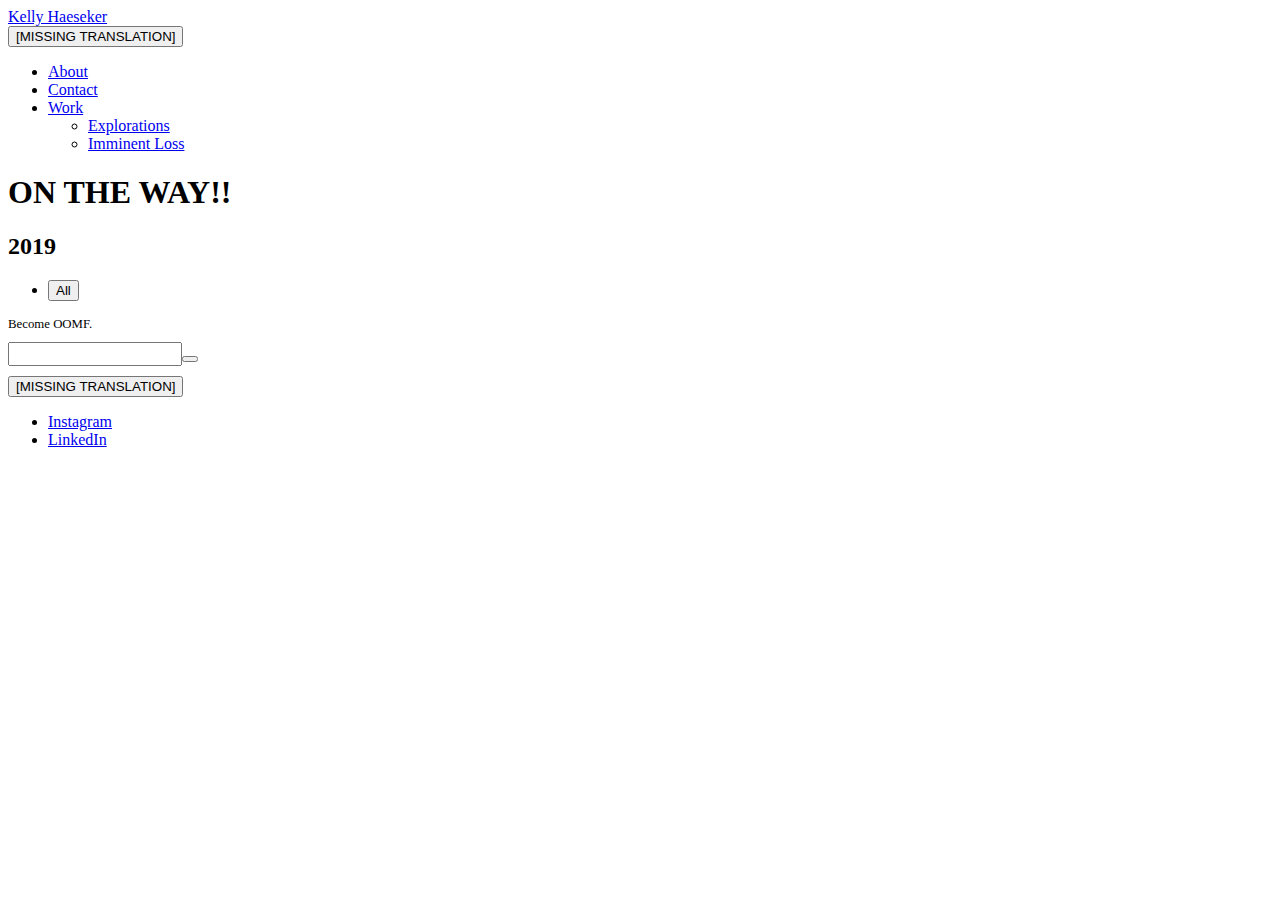
<file: index.html>
<!DOCTYPE html>
<html lang="en">
    <head>
        <meta charset="utf-8">
        <meta http-equiv="X-UA-Compatible" content="IE=edge">
        <meta name="viewport" content="width=device-width, initial-scale=1">
        <title>Kelly Haeseker</title>
        
        <meta name="robots" content="index, follow" />
        <link rel="canonical" href="http://kellyhaeseker.com/">
        
        <link type="application/atom+xml" rel="alternate" href="http://kellyhaeseker.com/feed.xml"/>
        <meta property="og:title" content="Kelly Haeseker" /><meta property="og:site_name" content="Kelly Haeseker" /><meta property="og:description" content="" />
        <link rel="stylesheet" href="http://kellyhaeseker.com/assets/css/style.css?v=4a0d34f2b2915091499f3accae2e5554">
        <script type="application/ld+json">{"@context":"http://schema.org","@type":"Organization","name":"Kelly Haeseker","url":"http://kellyhaeseker.com"}</script>
            <script async src="http://kellyhaeseker.com/assets/js/lazysizes.min.js?v=739e7d27e1cbc58b1b2e6882674b8867"></script>
		    <style>
		    </style>
        
    </head>
    <body>
        
    <div class="container">
        <header class="js-top">
            <a class="logo" href="http://kellyhaeseker.com">
                    Kelly Haeseker
            </a>
            <div class="top">
                <nav class="navbar js-navbar">
                	<button class="navbar__toggle js-navbar__toggle" aria-expanded="false">[MISSING TRANSLATION]</button>
                    <ul class="navbar__menu">
                            <li>
                            <a href="http://kellyhaeseker.com/about.html">About</a>
                
                        </li>
                            <li>
                            <a href="http://kellyhaeseker.com/contact.html">Contact</a>
                
                        </li>
                            <li class="has-submenu">
                            <a href="http://kellyhaeseker.com/imminent-loss-film-festival/">Work</a>
                
                                    <ul class="navbar__submenu" >
                                            <li>
                                            <a href="http://kellyhaeseker.com/explorations/" title="Explorations">Explorations</a>
                                
                                        </li>
                                            <li>
                                            <a href="http://kellyhaeseker.com/imminent-loss-film-festival/" title="Imminent Loss">Imminent Loss</a>
                                
                                        </li>
                                    </ul>
                        </li>
                    </ul>
                </nav>
            </div>
        </header>
    <main>
        <div class="hero u-wrapper">
            <h1>ON THE WAY!!</h1>
<h2>2019</h2>
        </div>
            <nav class="filter">
                <ul>
                        <li>
                            <button class="filter__item filter__item--all" data-filter="*">All</button>
                        </li>
                </ul>
            </nav>
        <!--
            <div
                class="layout layout--3">
                    <div
                        class="card ">
                        <a href="http://kellyhaeseker.com/explorations/">
                                    <div class="card__header">
                                        <img
                                            data-sizes="auto"
                                            src=""
                                            data-srcset=""
											width=""
											height=""
                                            alt=""
											class="lazyload blur-up">
                                    </div>
                            <div class="card__body">
                                <div class="card__body__wrap">
                                    <h2>
                                        Explorations
                                    </h2>
                                    <p>
                                         <time datetime="2019-04-01T16:53">
                                                April 1, 2019
                                        </time>
                                    </p>
                                </div>
                            </div>
                        </a>
                    </div>
                    <div
                        class="card ">
                        <a href="http://kellyhaeseker.com/imminent-loss-film-festival/">
                                    <div class="card__header">
                                        <img
                                            data-sizes="auto"
                                            src=""
                                            data-srcset=""
											width=""
											height=""
                                            alt=""
											class="lazyload blur-up">
                                    </div>
                            <div class="card__body">
                                <div class="card__body__wrap">
                                    <h2>
                                        Imminent Loss: Film Festival
                                    </h2>
                                    <p>
                                         <time datetime="2018-11-07T06:26">
                                                November 7, 2018
                                        </time>
                                    </p>
                                </div>
                            </div>
                        </a>
                    </div>
            </div>
         -->
    </main>
    <footer class="footer">
    	<p style="margin-bottom: .8em;font-size:.8em;">Become OOMF.</p>
      <input type="text" style="padding: 0.2em;margin-bottom: .8em;font-size:.8em;"><button></button>
    	<nav class="navbar js-navbar">
    		<button class="navbar__toggle js-navbar__toggle" aria-expanded="false">[MISSING TRANSLATION]</button>
    	    <ul class="navbar__menu">
    	            <li>
    	            <a href="https://www.instagram.com/kellyhaeseker/">Instagram</a>
    	
    	        </li>
    	            <li>
    	            <a href="https://www.linkedin.com/in/kelly-haeseker-878a00159/">LinkedIn</a>
    	
    	        </li>
    	    </ul>
    	</nav>
    </footer>
    </div>
    
    
    <script defer src="https://code.jquery.com/jquery-3.2.1.min.js" integrity="sha256-hwg4gsxgFZhOsEEamdOYGBf13FyQuiTwlAQgxVSNgt4=" crossorigin="anonymous"></script>
    <script defer src="http://kellyhaeseker.com/assets/js/scripts.min.js?v=f503b0ac46db9f99180b3b9f932c7f9a"></script>
    
    </body>
    </html>
</file>
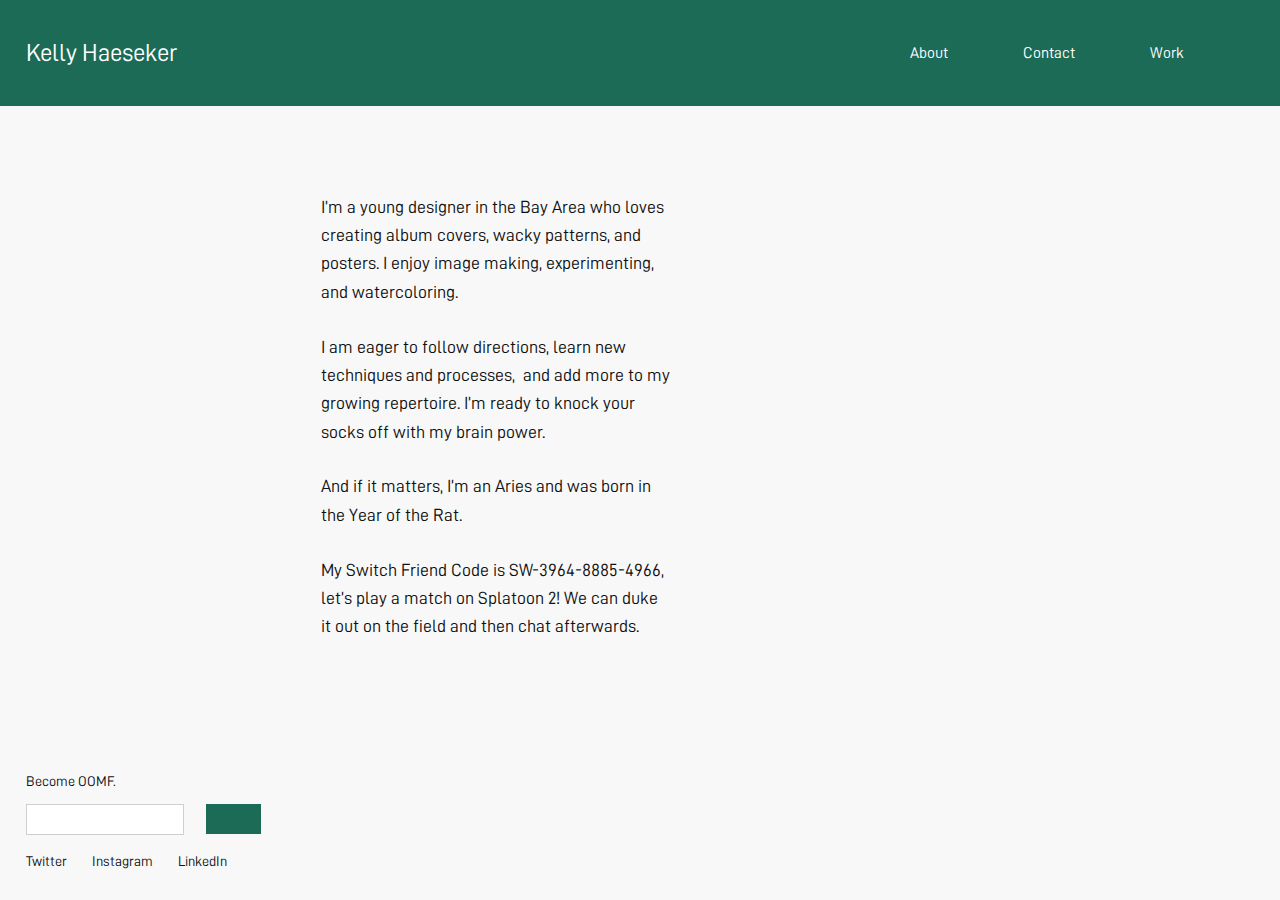
<file: about.html>
<!DOCTYPE html>
<html lang="en">

<head>
  <meta charset="utf-8">
  <meta http-equiv="X-UA-Compatible" content="IE=edge">
  <meta name="viewport" content="width=device-width, initial-scale=1">
  <title>About - Kelly Haeseker </title>

  <meta name="robots" content="index, follow" />
  <link rel="canonical" href="imminent-loss-film-festival/">

  <link type="application/atom+xml" rel="alternate" href="feed.xml" />
  <meta property="og:title" content="Imminent Loss: Film Festival" />
  <meta property="og:site_name" content="Kelly Haeseker" />
  <meta property="og:description" content="+Branding, Illustration, Concept Project Description" />
  <link rel="stylesheet" href="assets/css/style.css?v=b2bd773435a7e8bd04996bdedd3bcffe">
  <script type="application/ld+json">
    {
      "@context": "http://schema.org",
      "@type": "Article",
      "mainEntityOfPage": {
        "@type": "WebPage",
        "@id": "imminent-loss-film-festival/index.html"
      },
      "headline": "Imminent Loss: Film Festival",
      "datePublished": "2018-11-07T09:26",
      "dateModified": "2018-11-07T09:26",
      "description": "+Branding, Illustration, Concept Project Description",
      "author": {
        "@type": "Person",
        "name": "Kelly Haeseker"
      },
      "publisher": {
        "@type": "Organization",
        "name": "Kelly Haeseker"
      }
    }
  </script>
  <script async src="assets/js/lazysizes.min.js?v=739e7d27e1cbc58b1b2e6882674b8867"></script>
  <style>
  </style>

</head>

<body>

  <div class="container">
    <header class="js-top post">
      <a class="logo" href="index.html">
                    Kelly Haeseker
            </a>
      <div class="top">
        <nav class="navbar js-navbar">
          <button class="navbar__toggle js-navbar__toggle" aria-expanded="false">[MISSING TRANSLATION]</button>
          <ul class="navbar__menu">
            <li>
              <a href="about.html">About</a>

            </li>
            <li>
              <a href="contact.html">Contact</a>

            </li>
            <li class="active">
              <a href="imminent-loss-film-festival/index.html">Work</a>
            </li>
          </ul>
        </nav>
      </div>
    </header>
    <main>
      <article class="about  u-wrapper">
        <p>
          I’m a young designer in the Bay Area who loves creating album covers, wacky patterns, and posters. I enjoy image making, experimenting, and watercoloring.
        </p>
        <p>
          I am eager to follow directions, learn new techniques and processes,  and add more to my growing repertoire. I’m ready to knock your socks off with my brain power.
        </p>
        <p>
          And if it matters, I’m an Aries and was born in the Year of the Rat.
        </p>
        <p>
          My Switch Friend Code is SW-3964-8885-4966, let’s play a match on Splatoon 2! We can duke it out on the field and then chat afterwards.
        </p>

      </article>
    </main>
    <footer class="footer">
      <p style="margin-bottom: .8em;font-size:.8em;">Become OOMF.</p>
      <input type="text" style="padding: 0.2em;margin-bottom: .8em;font-size:.8em;/*! width: 220px; */"><button></button>
      <nav class="navbar js-navbar">
        <button class="navbar__toggle js-navbar__toggle" aria-expanded="false">[MISSING TRANSLATION]</button>
        <ul class="navbar__menu">
          <li>
            <a href="http://twitter.com">Twitter</a>

          </li>
          <li>
            <a href="http://instagram.com">Instagram</a>

          </li>
          <li>
            <a href="http://linkedin.com">LinkedIn</a>

          </li>
        </ul>
      </nav>
    </footer>
  </div>


  <script defer src="https://code.jquery.com/jquery-3.2.1.min.js" integrity="sha256-hwg4gsxgFZhOsEEamdOYGBf13FyQuiTwlAQgxVSNgt4=" crossorigin="anonymous"></script>
  <script defer src="assets/js/scripts.min.js?v=f503b0ac46db9f99180b3b9f932c7f9a"></script>
  <!-- Preview Mode: -->
  <script defer src="assets/js/svg2js.js?v=7e002d82a36a79cff8533d6cff98196b"></script>
  <script defer src="assets/js/svg-fix.js?v=3d4d8cec924ce8986a16a9d1cf064241"></script>
  <!-- /Preview Mode -->

</body>

</html>
</file>
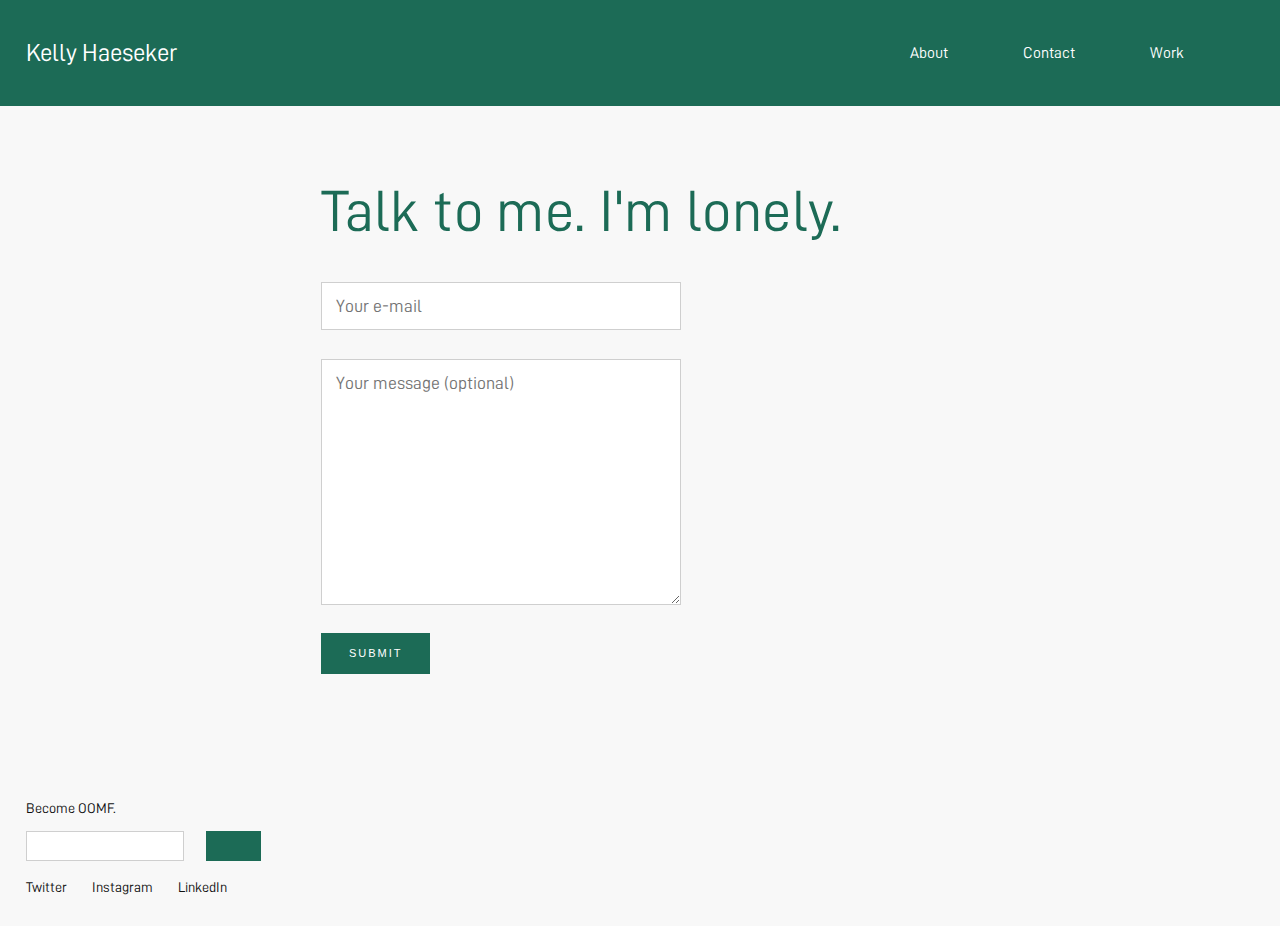
<file: contact.html>
<!DOCTYPE html>
<html lang="en">

<head>
  <meta charset="utf-8">
  <meta http-equiv="X-UA-Compatible" content="IE=edge">
  <meta name="viewport" content="width=device-width, initial-scale=1">
  <title>Contact - Kelly Haeseker </title>

  <meta name="robots" content="index, follow" />
  <link rel="canonical" href="imminent-loss-film-festival/">

  <link type="application/atom+xml" rel="alternate" href="feed.xml" />
  <meta property="og:title" content="Imminent Loss: Film Festival" />
  <meta property="og:site_name" content="Kelly Haeseker" />
  <meta property="og:description" content="+Branding, Illustration, Concept Project Description" />
  <link rel="stylesheet" href="assets/css/style.css?v=b2bd773435a7e8bd04996bdedd3bcffe">
  <script type="application/ld+json">
    {
      "@context": "http://schema.org",
      "@type": "Article",
      "mainEntityOfPage": {
        "@type": "WebPage",
        "@id": "imminent-loss-film-festival/index.html"
      },
      "headline": "Imminent Loss: Film Festival",
      "datePublished": "2018-11-07T09:26",
      "dateModified": "2018-11-07T09:26",
      "description": "+Branding, Illustration, Concept Project Description",
      "author": {
        "@type": "Person",
        "name": "Kelly Haeseker"
      },
      "publisher": {
        "@type": "Organization",
        "name": "Kelly Haeseker"
      }
    }
  </script>
  <script async src="assets/js/lazysizes.min.js?v=739e7d27e1cbc58b1b2e6882674b8867"></script>
  <style>
  </style>

</head>

<body>

  <div class="container">
    <header class="js-top post">
      <a class="logo" href="index.html">
                    Kelly Haeseker
            </a>
      <div class="top">
        <nav class="navbar js-navbar">
          <button class="navbar__toggle js-navbar__toggle" aria-expanded="false">[MISSING TRANSLATION]</button>
          <ul class="navbar__menu">
            <li>
              <a href="about.html">About</a>

            </li>
            <li>
              <a href="contact.html">Contact</a>

            </li>
            <li class="active">
              <a href="imminent-loss-film-festival/index.html">Work</a>

            </li>
          </ul>
        </nav>
      </div>
    </header>
    <main>
      <article class="contact  u-wrapper">
        <header class="hero post__hero">
          <h1 class="post__title">Talk to me. I'm lonely.</h1>
        </header>
        <form action="https://formspree.io/hiya@kellyhaeseker.com" method="post">
          <input type="text" name="_replyto" placeholder="Your e-mail" />
          <br><br>
          <textarea name="message" placeholder="Your message (optional)" rows="8" cols="80"></textarea>
          <br>
          <button type="submit" value="Send">Submit</button>
        </form>

      </article>
    </main>
    <footer class="footer">
      <p style="margin-bottom: .8em;font-size:.8em;">Become OOMF.</p>
      <input type="text" style="padding: 0.2em;margin-bottom: .8em;font-size:.8em;/*! width: 220px; */"><button></button>
      <nav class="navbar js-navbar">
        <button class="navbar__toggle js-navbar__toggle" aria-expanded="false">[MISSING TRANSLATION]</button>
        <ul class="navbar__menu">
          <li>
            <a href="http://twitter.com">Twitter</a>

          </li>
          <li>
            <a href="http://instagram.com">Instagram</a>

          </li>
          <li>
            <a href="http://linkedin.com">LinkedIn</a>

          </li>
        </ul>
      </nav>
    </footer>
  </div>


  <script defer src="https://code.jquery.com/jquery-3.2.1.min.js" integrity="sha256-hwg4gsxgFZhOsEEamdOYGBf13FyQuiTwlAQgxVSNgt4=" crossorigin="anonymous"></script>
  <script defer src="assets/js/scripts.min.js?v=f503b0ac46db9f99180b3b9f932c7f9a"></script>
  <!-- Preview Mode: -->
  <script defer src="assets/js/svg2js.js?v=7e002d82a36a79cff8533d6cff98196b"></script>
  <script defer src="assets/js/svg-fix.js?v=3d4d8cec924ce8986a16a9d1cf064241"></script>
  <!-- /Preview Mode -->

</body>

</html>
</file>
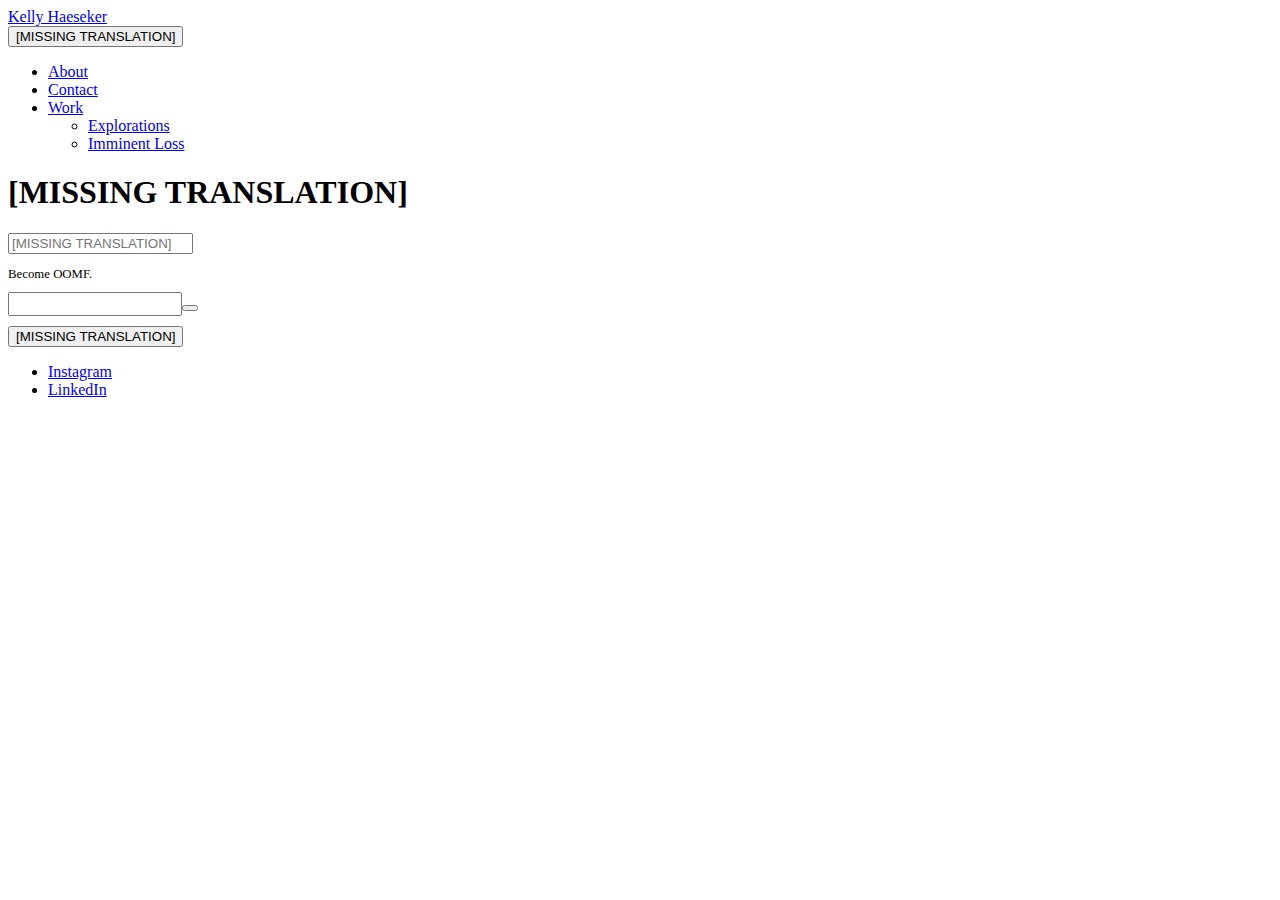
<file: search.html>
<!DOCTYPE html>
<html lang="en">
    <head>
        <meta charset="utf-8">
        <meta http-equiv="X-UA-Compatible" content="IE=edge">
        <meta name="viewport" content="width=device-width, initial-scale=1">
        <title>Kelly Haeseker</title>
        
        <meta name="robots" content="noindex,follow" />
        <link rel="canonical" href="http://kellyhaeseker.com/">
        
        <link type="application/atom+xml" rel="alternate" href="http://kellyhaeseker.com/feed.xml"/>
        <meta property="og:title" content="Kelly Haeseker" /><meta property="og:site_name" content="Kelly Haeseker" /><meta property="og:description" content="" />
        <link rel="stylesheet" href="http://kellyhaeseker.com/assets/css/style.css?v=4a0d34f2b2915091499f3accae2e5554">
        <script type="application/ld+json">{"@context":"http://schema.org","@type":"Organization","name":"Kelly Haeseker","url":"http://kellyhaeseker.com"}</script>
            <script async src="http://kellyhaeseker.com/assets/js/lazysizes.min.js?v=739e7d27e1cbc58b1b2e6882674b8867"></script>
		    <style>
		    </style>
        
    </head>
    <body>
        
    <div class="container">
        <header class="js-top">
            <a class="logo" href="http://kellyhaeseker.com">
                    Kelly Haeseker
            </a>
            <div class="top">
                <nav class="navbar js-navbar">
                	<button class="navbar__toggle js-navbar__toggle" aria-expanded="false">[MISSING TRANSLATION]</button>
                    <ul class="navbar__menu">
                            <li>
                            <a href="http://kellyhaeseker.com/about.html">About</a>
                
                        </li>
                            <li>
                            <a href="http://kellyhaeseker.com/contact.html">Contact</a>
                
                        </li>
                            <li class="has-submenu">
                            <a href="http://kellyhaeseker.com/imminent-loss-film-festival/">Work</a>
                
                                    <ul class="navbar__submenu" >
                                            <li>
                                            <a href="http://kellyhaeseker.com/explorations/" title="Explorations">Explorations</a>
                                
                                        </li>
                                            <li>
                                            <a href="http://kellyhaeseker.com/imminent-loss-film-festival/" title="Imminent Loss">Imminent Loss</a>
                                
                                        </li>
                                    </ul>
                        </li>
                    </ul>
                </nav>
            </div>
        </header>
        <main>
            <div class="hero u-wrapper">
				<h1>
					[MISSING TRANSLATION]
				</h1>                
			</div>	
			
			<div class="u-wrapper search-page">
				<form action="http://kellyhaeseker.com/search.html">
					<input
						   type="search"
						   name="q"
						   placeholder="[MISSING TRANSLATION]"
						   class="search-page__input"/>
				</form>
				<script>
					(function () {
						var cx = '';
						var gcse = document.createElement('script');
						gcse.type  = 'text/javascript';
						gcse.async = true;
						gcse.src   = 'https://cse.google.com/cse.js?cx=' + cx;
						var s = document.getElementsByTagName('script')[0];
						s.parentNode.insertBefore(gcse, s);
					})();
				</script>
				
				<gcse:searchresults-only></gcse:searchresults-only>
			</div>
			
			
			
        </main>
<footer class="footer">
	<p style="margin-bottom: .8em;font-size:.8em;">Become OOMF.</p>
  <input type="text" style="padding: 0.2em;margin-bottom: .8em;font-size:.8em;"><button></button>
	<nav class="navbar js-navbar">
		<button class="navbar__toggle js-navbar__toggle" aria-expanded="false">[MISSING TRANSLATION]</button>
	    <ul class="navbar__menu">
	            <li>
	            <a href="https://www.instagram.com/kellyhaeseker/">Instagram</a>
	
	        </li>
	            <li>
	            <a href="https://www.linkedin.com/in/kelly-haeseker-878a00159/">LinkedIn</a>
	
	        </li>
	    </ul>
	</nav>
</footer>
</div>


<script defer src="https://code.jquery.com/jquery-3.2.1.min.js" integrity="sha256-hwg4gsxgFZhOsEEamdOYGBf13FyQuiTwlAQgxVSNgt4=" crossorigin="anonymous"></script>
<script defer src="http://kellyhaeseker.com/assets/js/scripts.min.js?v=f503b0ac46db9f99180b3b9f932c7f9a"></script>

</body>
</html>
</file>
<file: assets/css/style.css>
@charset "UTF-8";
article,
aside,
footer,
header,
hgroup,
main,
nav,
section {
  display: block;
}

*,
*:before,
*:after {
  -webkit-box-sizing: border-box;
  box-sizing: border-box;
  margin: 0;
  padding: 0;
}

li {
  list-style: none;
}

img {
  height: auto;
  max-width: 100%;
  vertical-align: top;
}

button,
input,
select,
textarea {
  font: inherit;
}

.facebook:hover .icon {
  fill: #3b5998;
}

.twitter:hover .icon {
  fill: #55acee;
}

.gplus:hover .icon {
  fill: #dd4b39;
}

.instagram:hover .icon {
  fill: #405de6;
}

.vimeo:hover .icon {
  fill: #1ab7ea;
}

.pinterest:hover .icon {
  fill: #bd081c;
}

.youtube:hover .icon {
  fill: #cd201f;
}

.linkedin:hover .icon {
  fill: #0077b5;
}

.buffer:hover .icon {
  fill: #222222;
}

.stumbleupon:hover .icon {
  fill: #eb4924;
}

html {
  overflow-y: scroll;
}

html {
  font-size: 1rem;
}

@media screen and (min-width: 20rem) {
  html {
    font-size: calc(1rem + 0.2 * ((100vw - 20rem) / 113));
  }
}

@media screen and (min-width: 133rem) {
  html {
    font-size: 1.2rem;
  }
}

body {
  background: rgba(17, 17, 17, 0.04);
  color: #111111;
  font-family: "Heebo", sans-serif;
  font-weight: 400;
  line-height: 1.6;
}

a {
  color: #ff80ab;
  text-decoration: none;
}

a:hover {
  color: #111111;
}

a:active {
  color: #111111;
}

a:focus {
  color: #111111;
}

.inverse {
  color: #111111;
  text-decoration: none;
  -webkit-transition: all 0.12s linear 0s;
  -o-transition: all 0.12s linear 0s;
  transition: all 0.12s linear 0s;
}

.inverse:hover {
  color: #ff80ab;
}

.inverse:active {
  color: #ff80ab;
}

.inverse:focus {
  color: #ff80ab;
}

p,
ul,
ol,
dl,
table,
hr {
  margin-top: 1.5rem;
}

figure {
  margin-top: 2.25rem;
  margin-bottom: 2.25rem;
}

blockquote {
  margin: 3rem 0;
}

h1,
h2,
h3,
h4,
h5,
h6 {
  color: #111111;
  font-family: "Playfair Display", serif;
  font-weight: 400;
  letter-spacing: 0.02rem;
  line-height: 1.2;
  margin-top: 2.75rem;
}

h1,
.u-h1 {
  margin: 0;
}

h1,
.u-h1 {
  font-size: 1.60181rem;
}

@media screen and (min-width: 20rem) {
  h1,
  .u-h1 {
    font-size: calc(1.60181rem + 0.67889 * ((100vw - 20rem) / 113));
  }
}

@media screen and (min-width: 133rem) {
  h1,
  .u-h1 {
    font-size: 2.2807rem;
  }
}

h2,
.u-h2 {
  font-size: 1.26562rem;
}

@media screen and (min-width: 20rem) {
  h2,
  .u-h2 {
    font-size: calc(1.26562rem + 0.53641 * ((100vw - 20rem) / 113));
  }
}

@media screen and (min-width: 133rem) {
  h2,
  .u-h2 {
    font-size: 1.80203rem;
  }
}

h3,
.u-h3 {
  font-size: 1.125rem;
}

@media screen and (min-width: 20rem) {
  h3,
  .u-h3 {
    font-size: calc(1.125rem + 0.47681 * ((100vw - 20rem) / 113));
  }
}

@media screen and (min-width: 133rem) {
  h3,
  .u-h3 {
    font-size: 1.60181rem;
  }
}

h4,
.u-h4 {
  font-size: 1rem;
}

@media screen and (min-width: 20rem) {
  h4,
  .u-h4 {
    font-size: calc(1rem + 0.42383 * ((100vw - 20rem) / 113));
  }
}

@media screen and (min-width: 133rem) {
  h4,
  .u-h4 {
    font-size: 1.42383rem;
  }
}

h5,
.u-h5 {
  font-size: 0.88889rem;
}

@media screen and (min-width: 20rem) {
  h5,
  .u-h5 {
    font-size: calc(0.88889rem + 0.37674 * ((100vw - 20rem) / 113));
  }
}

@media screen and (min-width: 133rem) {
  h5,
  .u-h5 {
    font-size: 1.26562rem;
  }
}

h6,
.u-h6 {
  font-size: 0.79012rem;
}

@media screen and (min-width: 20rem) {
  h6,
  .u-h6 {
    font-size: calc(0.79012rem + 0.33488 * ((100vw - 20rem) / 113));
  }
}

@media screen and (min-width: 133rem) {
  h6,
  .u-h6 {
    font-size: 1.125rem;
  }
}

h1 + p {
  margin-top: 0.5rem;
}

h2 + p,
h3 + p,
h4 + p,
h5 + p,
h6 + p {
  margin-top: 1.25rem;
}

b,
strong {
  font-weight: 500;
}

blockquote {
  font-family: "Playfair Display", serif;
  font-size: 1.125rem;
  font-weight: 500;
  padding: 0 15%;
}

blockquote cite {
  color: #111111;
  display: block;
  font-family: "Heebo", sans-serif;
  font-size: 0.79012rem;
  font-style: normal;
  padding-top: 0.5rem;
}

blockquote > :nth-child(1) {
  margin-top: 0;
}

blockquote:before {
  display: block;
  height: 0;
  content: "“";
  margin-left: -0.55em;
  font: normal 400%/0.9 "Playfair Display", serif;
  color: #dedede;
}

@media all and (min-width: 37.5em) {
  blockquote:before {
    margin-left: -0.85em;
  }
}

ul,
ol {
  margin-left: 2rem;
}

ul > li,
ol > li {
  list-style: inherit;
  padding: 0 0 0.25rem 1rem;
}

dl dt {
  font-weight: 500;
}

pre {
  margin: 1.5rem 0 0;
  padding: 1.5rem 3rem;
  white-space: pre-wrap;
  word-wrap: break-word;
}

code,
pre {
  background-color: #f6f6f6;
  font-family: "Monaco", "Courier New", monospace;
  font-size: 0.88889rem;
}

table {
  border-collapse: collapse;
  border-spacing: 0;
  display: block;
  max-width: 100%;
  overflow-x: auto;
  vertical-align: top;
  text-align: left;
  white-space: nowrap;
}

table th {
  border-bottom: 2px solid #dedede;
  padding: 0.75rem 1.25rem;
}

table tr:nth-child(2n) {
  background: #f3f3f3;
}

table td {
  padding: 0.75rem 1.25rem;
}

figcaption {
  clear: both;
  color: #585858;
  font-size: 0.79012rem;
  margin: 0.75rem 0 0;
  text-align: center;
}

sub,
sup {
  font-size: 65%;
}

hr {
  border: 0;
  height: 0;
  border-top: 1px solid #dedede;
  border-bottom: 1px solid rgba(255, 255, 255, 0.3);
}

.btn,
[type="button"],
[type="submit"],
button {
  background: #ff80ab;
  border: 1px solid #ff80ab;
  color: #ffffff;
  cursor: pointer;
  display: inline-block;
  font: 500 0.6243rem "Heebo", sans-serif;
  letter-spacing: 0.18em;
  padding: 0.75rem 1.5rem;
  vertical-align: middle;
  text-align: center;
  text-transform: uppercase;
  -webkit-transition: all 0.12s linear 0s;
  -o-transition: all 0.12s linear 0s;
  transition: all 0.12s linear 0s;
  width: 100%;
}

@media all and (min-width: 37.5em) {
  .btn,
  [type="button"],
  [type="submit"],
  button {
    width: auto;
  }
}

.btn:hover,
[type="button"]:hover,
[type="submit"]:hover,
button:hover,
.btn:focus,
[type="button"]:focus,
[type="submit"]:focus,
button:focus {
  background: #111111;
  border-color: #111111;
  color: #ffffff;
}

.btn:focus,
[type="button"]:focus,
[type="submit"]:focus,
button:focus {
  outline: 2px dotted #111111;
}

.btn:disabled,
[type="button"]:disabled,
[type="submit"]:disabled,
button:disabled {
  background-color: #f3f3f3;
  border-color: #c4c4c4;
  color: #585858;
  cursor: not-allowed;
}

.btn:active,
[type="button"]:active,
[type="submit"]:active,
button:active {
  border: 1px solid #ff80ab;
}

[type="button"],
[type="submit"],
button {
  -webkit-appearance: none;
  -moz-appearance: none;
}

fieldset {
  border: 1px solid #cfcfcf;
  margin: 0 0 1.5rem;
  padding: 1.5rem;
}

fieldset > legend {
  margin-left: -1rem;
  padding: 0 1rem;
}

legend {
  font-weight: 500;
}

label {
  font-weight: 500;
  margin: 0 1rem 0.75rem 0;
}

option {
  font-weight: 400;
}

[type="text"],
[type="url"],
[type="tel"],
[type="number"],
[type="email"],
[type="search"],
textarea,
select {
  background-color: #ffffff;
  border: none;
  border: 1px solid #cfcfcf;
  font-size: 1rem;
  outline: none;
  padding: 0.5rem 0.75rem;
  width: 100%;
  -webkit-appearance: none;
  -moz-appearance: none;
}

@media all and (min-width: 37.5em) {
  [type="text"],
  [type="url"],
  [type="tel"],
  [type="number"],
  [type="email"],
  [type="search"],
  textarea,
  select {
    width: auto;
  }
}

[type="text"]:focus,
[type="url"]:focus,
[type="tel"]:focus,
[type="number"]:focus,
[type="email"]:focus,
[type="search"]:focus,
textarea:focus,
select:focus {
  border-color: #ff80ab;
}

[type="checkbox"],
[type="radio"] {
  display: none;
}

[type="checkbox"] + label,
[type="radio"] + label {
  display: inline-block;
  cursor: pointer;
  top: 0;
  margin-right: 1.5rem;
}

.checkbox:before,
.radio:before {
  border: 1px solid #cfcfcf;
  border-radius: 2px;
  content: "";
  display: inline-block;
  height: 1.25rem;
  line-height: 1.25rem;
  margin-right: 1rem;
  vertical-align: middle;
  text-align: center;
  width: 1.25rem;
}

.radio:before {
  border-radius: 50%;
}

[type="checkbox"]:checked + .checkbox:before {
  content: "\2713";
  color: #ff80ab;
  font-weight: 500;
}

[type="radio"]:checked + .radio:before {
  -webkit-box-shadow: inset 0 0 0 4px #ffffff;
  box-shadow: inset 0 0 0 4px #ffffff;
  content: "";
  background: #ff80ab;
  border: 1px solid #cfcfcf;
}

[type="file"] {
  margin-bottom: 1.5rem;
  width: 100%;
}

select {
  max-width: 100%;
  width: auto;
  position: relative;
}

select:not([multiple]) {
  background: url('data:image/svg+xml;utf8,<svg xmlns="http://www.w3.org/2000/svg" viewBox="0 0 6 6"><polygon points="3 6 3 6 0 0 6 0 3 6" fill="%238a8b8c"/></svg>')
    no-repeat 90% 50%;
  background-size: 8px;
  padding-right: 3rem;
}

select[multiple] {
  border: 1px solid #cfcfcf;
  padding: 1.5rem;
  width: 100%;
}

select[multiple]:hover {
  border-color: #cfcfcf;
}

select[multiple]:focus {
  border-color: #ff80ab;
}

select[multiple]:disabled {
  background-color: #f3f3f3;
  cursor: not-allowed;
}

select[multiple]:disabled:hover {
  border-color: #cfcfcf;
}

textarea {
  display: block;
  overflow: auto;
  resize: vertical;
  max-width: 100%;
}

/* Wrapper + Header ------------------------ */

.container {
  background: #ffffff;
  margin: 0 auto;
  max-width: 66rem;
  overflow: hidden;
  padding: 2% 4%;
}

.container > header {
  -webkit-box-align: center;
  -ms-flex-align: center;
  align-items: center;
  background: #ffffff;
  display: -webkit-box;
  display: -ms-flexbox;
  display: flex;
  height: 4rem;
  position: fixed;
  width: 92%;
  z-index: 999;
}

@media all and (min-width: 56.25em) {
  .container > header {
    height: 6rem;
    -webkit-box-pack: justify;
    -ms-flex-pack: justify;
    justify-content: space-between;
    margin-bottom: 3rem;
    max-width: calc(66rem - 8%);
    top: 2%;
  }
}

.container > header.is-sticky-off {
  -webkit-transition: all 0.5s ease-out;
  -o-transition: all 0.5s ease-out;
  transition: all 0.5s ease-out;
  -webkit-transform: translateY(-200%);
  -ms-transform: translateY(-200%);
  transform: translateY(-200%);
}

.container > header.is-sticky-on {
  -webkit-transform: translateY(0);
  -ms-transform: translateY(0);
  transform: translateY(0);
  top: 0;
}

.top {
  -webkit-box-align: baseline;
  -ms-flex-align: baseline;
  align-items: baseline;
  display: -webkit-box;
  display: -ms-flexbox;
  display: flex;
  -webkit-box-pack: justify;
  -ms-flex-pack: justify;
  justify-content: space-between;
}

@media all and (max-width: 56.1875em) {
  .top {
    width: 100%;
  }
}

.top__search {
  margin-left: 1rem;
  position: relative;
}

@media all and (max-width: 56.1875em) {
  .top__search {
    margin-right: 3rem;
  }
}

.top__search [type="search"] {
  background: url(/svg/search.svg) no-repeat 100% 50%;
  background-size: 17px 16px;
  border: none;
  cursor: pointer;
  font-size: 0.88889rem;
  opacity: 0.6;
  padding: 0.25rem 0.75rem;
  -webkit-transition: all 0.36s ease-in-out;
  -o-transition: all 0.36s ease-in-out;
  transition: all 0.36s ease-in-out;
  width: 15px;
}

.top__search [type="search"]:hover {
  opacity: 1;
}

.top__search [type="search"]:focus {
  background-color: rgba(17, 17, 17, 0.05);
  cursor: auto;
  opacity: 1;
  padding-right: 30px;
  width: auto;
}

@media all and (min-width: 56.25em) {
  .top__search [type="search"]:focus {
    width: 10rem;
  }
}

/* Logo ------------------------ */

.logo {
  color: #111111 !important;
  font-family: "Playfair Display", serif;
  font-size: 1rem;
}

@media all and (min-width: 56.25em) {
  .logo {
    font-size: 1.4rem;
  }
}

.navbar__menu {
  margin: 0;
  padding: 0;
  overflow: hidden;
  padding: 0;
}

@media all and (max-width: 56.1875em) {
  .navbar__menu {
    background: #ffffff;
    height: 100vh;
    left: 0;
    opacity: 0;
    position: absolute;
    top: 4rem;
    -webkit-transition: all 0.3s ease-out;
    -o-transition: all 0.3s ease-out;
    transition: all 0.3s ease-out;
    visibility: hidden;
    width: 100%;
    z-index: 1;
  }
  .navbar__menu > li {
    -webkit-transition: all 0.2s ease-out;
    -o-transition: all 0.2s ease-out;
    transition: all 0.2s ease-out;
    border-bottom: 1px solid #dedede;
    padding: 0;
  }
}

@media all and (min-width: 56.25em) {
  .navbar__menu {
    max-height: none;
    overflow: visible;
  }
}

.navbar__menu li {
  color: #111111;
  list-style: none;
  padding: 0;
}

@media all and (min-width: 56.25em) {
  .navbar__menu li {
    display: inline-block;
    font-size: 0.88889rem;
    margin: 0 6rem 0 0rem;
    position: relative;
    z-index: 2001;
  }
}

.navbar__menu li:hover,
.navbar__menu li[aria-expanded="true"] {
  cursor: pointer;
}

@media all and (min-width: 56.25em) {
  .navbar__menu li:hover > ul,
  .navbar__menu li[aria-expanded="true"] > ul {
    opacity: 1;
    -webkit-transform: translate(0, 0);
    -ms-transform: translate(0, 0);
    transform: translate(0, 0);
    visibility: visible;
  }
  .navbar__menu li:hover > ul li,
  .navbar__menu li[aria-expanded="true"] > ul li {
    margin: 0;
    display: block;
  }
}

.navbar__menu li a,
.navbar__menu li span {
  display: block;
  color: #111111;
  white-space: nowrap;
}

@media all and (max-width: 56.1875em) {
  .navbar__menu li a,
  .navbar__menu li span {
    padding: 0.75rem 0;
  }
}

.navbar__menu li a:after,
.navbar__menu li span:after {
  content: "";
  display: block;
  margin: 0 auto;
}

.navbar__menu li a:hover:not(span),
.navbar__menu li span:hover:not(span) {
  color: #ff80ab;
}

.navbar__menu li span:hover {
  cursor: default;
}

@media all and (max-width: 56.1875em) {
  .navbar__submenu {
    margin: 0;
  }
}

@media all and (min-width: 56.25em) {
  .navbar__submenu {
    background: #ffffff;
    -webkit-box-shadow: 0 0 0 1px #dedede;
    box-shadow: 0 0 0 1px #dedede;
    left: auto;
    margin: 15px 0 0;
    opacity: 0;
    padding: 1rem 1.5rem;
    position: absolute;
    top: 100%;
    -webkit-transition: all 0.25s ease-out;
    -o-transition: all 0.25s ease-out;
    transition: all 0.25s ease-out;
    -webkit-transform: translate(0, -10%);
    -ms-transform: translate(0, -10%);
    transform: translate(0, -10%);
    visibility: hidden;
    width: auto;
    z-index: 2000;
  }
  .navbar__submenu:after {
    background: #ffffff;
    border-left: 1px solid #dedede;
    border-top: 1px solid #dedede;
    content: "";
    display: block;
    height: 10px;
    left: 20px;
    position: absolute;
    top: -6px;
    -webkit-transform: rotate(45deg);
    -ms-transform: rotate(45deg);
    transform: rotate(45deg);
    width: 10px;
  }
  .navbar__submenu:before {
    content: "";
    display: block;
    height: 15px;
    left: 0;
    position: absolute;
    top: -15px;
    width: 100%;
  }
  .navbar__submenu li {
    border: none;
    margin: 0;
  }
}

@media all and (min-width: 56.25em) and (max-width: 56.1875em) {
  .navbar__submenu li {
    padding: 0.25rem 0;
  }
}

@media all and (min-width: 56.25em) {
  .navbar__submenu li ul {
    left: calc(100% + 12px);
    top: -22px;
    -webkit-transform: translate(-10%, 0);
    -ms-transform: translate(-10%, 0);
    transform: translate(-10%, 0);
  }
  .navbar__submenu li ul:after {
    left: -6px;
    top: 15px;
    -webkit-transform: rotate(-45deg);
    -ms-transform: rotate(-45deg);
    transform: rotate(-45deg);
  }
  .navbar__submenu li ul:before {
    height: 100%;
    left: -12px;
    top: 0;
    width: 12px;
  }
  .navbar__submenu li ul.navbar__submenu--reversed {
    left: auto;
    right: calc(100% + 12px);
    top: -22px;
  }
  .navbar__submenu li ul.navbar__submenu--reversed:after {
    left: auto;
    right: -6px;
    top: 15px;
    -webkit-transform: rotate(135deg);
    -ms-transform: rotate(135deg);
    transform: rotate(135deg);
  }
  .navbar__submenu li ul.navbar__submenu--reversed:before {
    height: 100%;
    left: auto;
    right: -12px;
    top: 0;
    width: 12px;
  }
  .col-2 .navbar__submenu {
    -webkit-column-count: 2;
    column-count: 2;
  }
  .col-3 .navbar__submenu {
    -webkit-column-count: 3;
    column-count: 3;
  }
}

.navbar__toggle {
  background: none !important;
  border: none;
  border-radius: 0;
  border-top: 2px solid #000000;
  border-bottom: 2px solid #000000;
  display: block;
  height: 14px;
  padding: 0;
  position: absolute;
  top: 50%;
  -webkit-transform: translate(0, -50%);
  -ms-transform: translate(0, -50%);
  transform: translate(0, -50%);
  right: 0;
  text-indent: -99999rem;
  width: 1.6rem;
  z-index: 3;
}

@media all and (min-width: 56.25em) {
  .navbar__toggle {
    display: none;
  }
}

.navbar__toggle:before {
  border-top: 2px solid #000000;
  content: "";
  left: 0;
  position: absolute;
  top: 4px;
  width: 100%;
}

.navbar__toggle:hover,
.navbar__toggle:focus {
  border-color: #000000;
  outline: none;
}

.is-opened > ul {
  opacity: 1;
  overflow: auto;
  visibility: visible;
}

.is-opened > ul li {
  -webkit-transform: translateY(0);
  -ms-transform: translateY(0);
  transform: translateY(0);
}

.is-opened > ul li > a,
.is-opened > ul li > span {
  padding-left: 0.25rem;
  padding-right: 0.25rem;
}

.is-opened > ul li ul {
  height: 0;
  opacity: 0;
  -webkit-transition: all 0.3s ease-out;
  -o-transition: all 0.3s ease-out;
  transition: all 0.3s ease-out;
  -webkit-transform: translateY(-10%);
  -ms-transform: translateY(-10%);
  transform: translateY(-10%);
  visibility: hidden;
}

.is-opened > ul li ul li {
  border-top: 1px solid #dedede;
}

.is-opened > ul li:hover > ul {
  height: auto;
  opacity: 1;
  -webkit-transform: translateX(0);
  -ms-transform: translateX(0);
  transform: translateX(0);
  visibility: visible;
}

.is-opened > ul li[aria-expanded="true"] > ul {
  display: block;
}

@media all and (max-width: 56.1875em) {
  .has-submenu:after {
    background: #ffffff;
    border-right: 1px solid #ff80ab;
    border-bottom: 1px solid #ff80ab;
    content: "";
    display: block;
    height: 10px;
    position: absolute;
    right: 10px;
    top: 1rem;
    -webkit-transform: rotate(45deg);
    -ms-transform: rotate(45deg);
    transform: rotate(45deg);
    width: 10px;
  }
}

@media all and (min-width: 56.25em) {
  .u-wrapper {
    width: 36rem;
    margin: 0 auto;
  }
}

main {
  margin-top: 6rem;
}

@media all and (min-width: 56.25em) {
  main {
    margin-top: 9rem;
  }
}

.hero {
  margin-bottom: 3.5rem;
  text-align: center;
  top: 0;
}

.hero:after {
  border-bottom: 1px solid #dedede;
  content: "";
  display: block;
  margin: 2rem auto 0;
  width: 15%;
}

.hero > p:not(.author-page__info) {
  color: #585858;
  font-size: 0.6243rem;
  letter-spacing: 0.18em;
  margin: 0 0 0.75rem;
  text-transform: uppercase;
}

.filter ul {
  margin: -1rem auto 3rem;
  text-align: center;
}

.filter ul li {
  display: inline-block;
  font-size: 0.6243rem;
  letter-spacing: 0.18em;
  list-style: none;
  padding: 0 0.5rem 0 0;
  text-transform: uppercase;
}

.filter__item {
  background: none;
  border: none;
  color: #111111;
  font-weight: 400;
  padding: 0;
}

.filter__item:hover,
.filter__item:focus {
  border: none;
  background: none;
  color: rgba(17, 17, 17, 0.5);
  outline: none;
}

.filter__item--all {
  color: rgba(17, 17, 17, 0.5);
}

.layout {
  margin: -0.5rem;
  position: relative;
}

.layout:after {
  content: " ";
  display: block;
  clear: both;
}

.layout:before {
  -webkit-animation: preloader 0.6s linear infinite;
  animation: preloader 0.6s linear infinite;
  content: "";
  border-radius: 50%;
  border: 1px solid #f3f3f3;
  border-top-color: #ff80ab;
  height: 2rem;
  position: absolute;
  width: 2rem;
  position: absolute;
  top: 2rem;
  left: 50%;
  margin: 0 -1rem;
}

@-webkit-keyframes preloader {
  to {
    -webkit-transform: rotate(360deg);
    transform: rotate(360deg);
  }
}

@keyframes preloader {
  to {
    -webkit-transform: rotate(360deg);
    transform: rotate(360deg);
  }
}

.layout > .card {
  float: left;
  opacity: 0;
  padding: 0.5rem;
  width: 100%;
  -webkit-transition: unset;
  -o-transition: unset;
  transition: unset;
}

@media all and (min-width: 37.5em) {
  .layout--2 > .card {
    width: 50%;
  }
}

@media all and (min-width: 37.5em) {
  .layout--3 > .card {
    width: 50%;
  }
}

@media all and (min-width: 75em) {
  .layout--3 > .card {
    width: 33.333%;
  }
}

@media all and (min-width: 37.5em) {
  .layout--4 > .card {
    width: 50%;
  }
}

@media all and (min-width: 56.25em) {
  .layout--4 > .card {
    width: 33.333%;
  }
}

@media all and (min-width: 75em) {
  .layout--4 > .card {
    width: 25%;
  }
}

.layout--is-showing-cards:before {
  display: none;
}

.layout--is-showing-cards .card {
  opacity: 1;
}

.card {
  position: relative;
  width: 100%;
}

.card--featured:before {
  background-color: #ff80ab;
  content: "";
  display: block;
  height: 24px;
  -webkit-mask: url("../svg/ribbon.svg") no-repeat;
  mask: url("../svg/ribbon.svg") no-repeat;
  opacity: 0;
  position: absolute;
  right: 1rem;
  top: 0.5rem;
  -webkit-transition: all 0.24s ease-out;
  -o-transition: all 0.24s ease-out;
  transition: all 0.24s ease-out;
  -webkit-transform: scale(0) translateY(-100%);
  -ms-transform: scale(0) translateY(-100%);
  transform: scale(0) translateY(-100%);
  width: 14px;
  z-index: 2;
}

.card--featured:hover:before {
  -webkit-backface-visibility: hidden;
  backface-visibility: hidden;
  opacity: 1;
  -webkit-transform: scale(1) translateY(0);
  -ms-transform: scale(1) translateY(0);
  transform: scale(1) translateY(0);
}

.card > a {
  color: #111111;
}

.card__header {
  display: block;
  margin: 0;
  overflow: hidden;
  position: relative;
}

.card__header img {
  -o-object-fit: cover;
  object-fit: cover;
  -webkit-transition: all 0.5s;
  -o-transition: all 0.5s;
  transition: all 0.5s;
  width: 100%;
}

.card:hover .card__header > img {
  -webkit-backface-visibility: hidden;
  backface-visibility: hidden;
  -webkit-transform: scale(1.3);
  -ms-transform: scale(1.3);
  transform: scale(1.3);
}

.card__body {
  color: #111111;
  text-align: center;
  width: 100%;
}

.card__body--compact {
  background: rgba(255, 255, 255, 0.85);
  display: -webkit-box;
  display: -ms-flexbox;
  display: flex;
  -webkit-box-orient: vertical;
  -webkit-box-direction: normal;
  -ms-flex-direction: column;
  flex-direction: column;
  height: 100%;
  -webkit-box-pack: center;
  -ms-flex-pack: center;
  justify-content: center;
  opacity: 0;
  position: absolute;
  top: 0;
  text-transform: uppercase;
  -webkit-transition: all 0.25s ease-in;
  -o-transition: all 0.25s ease-in;
  transition: all 0.25s ease-in;
}

.card__body__wrap {
  padding: 1.5rem 1rem;
  -webkit-transition: all 0.25s ease-out;
  -o-transition: all 0.25s ease-out;
  transition: all 0.25s ease-out;
}

.card__body__wrap > p {
  font-size: 0.6243rem;
  letter-spacing: 0.09em;
  margin-top: 0.75rem;
  text-transform: uppercase;
}

.card__body__wrap > h2 {
  font-size: 1.125rem;
  line-height: 1.4;
  margin-top: 0.5rem;
}

.card__body__wrap--compact {
  opacity: 0;
  padding: 2.25rem;
  -webkit-transition: all 0.4s ease-out;
  -o-transition: all 0.4s ease-out;
  transition: all 0.4s ease-out;
  -webkit-transform: translateY(15%);
  -ms-transform: translateY(15%);
  transform: translateY(15%);
}

.card__body__wrap--compact > p {
  font-size: 0.6243rem;
}

.card__body__wrap--compact > h2 {
  font-size: 0.88889rem;
  font-weight: 700;
  line-height: 1.3;
  margin-top: 0.5rem;
}

.card:hover .card__body {
  margin: 0;
  opacity: 1;
}

.card:hover .card__body__wrap {
  opacity: 0.5;
  -webkit-transform: translateY(-0.5rem);
  -ms-transform: translateY(-0.5rem);
  transform: translateY(-0.5rem);
  will-change: transform;
}

.card:hover .card__body__wrap--compact {
  opacity: 1;
  -webkit-transform: perspective(0) translateY(0);
  transform: perspective(0) translateY(0);
  width: 100%;
}

.post__image--left {
  float: left;
  margin-bottom: 2.75rem;
  margin-right: 2.75rem;
  max-width: 50%;
}

.post__image--right {
  float: right;
  margin-bottom: 2.75rem;
  margin-left: 2.75rem;
  max-width: 50%;
}

.post__image--center {
  display: block;
  margin-left: auto;
  margin-right: auto;
  text-align: center;
}

@media all and (min-width: 56.25em) {
  .post__image--wide {
    margin-left: calc(-50vw + 50%);
    margin-right: calc(-50vw + 50%);
    text-align: center;
  }
}

.post__image--wide > img {
  height: auto;
  width: calc(66rem - 8%);
}

@media all and (min-width: 56.25em) {
  .post__image--full {
    margin-left: calc(-50vw + 50%);
    margin-right: calc(-50vw + 50%);
    text-align: center;
  }
}

.post__image--full > img {
  height: auto;
  width: 66rem;
}

.post__video {
  height: 0;
  overflow: hidden;
  padding-top: 1.5rem;
  padding-bottom: 56.25%;
  position: relative;
}

.post__video > iframe {
  border: none;
  height: 100%;
  left: 0;
  position: absolute;
  top: 0;
  width: 100%;
}

.post__meta a {
  margin-right: 1rem;
}

.post--featured .post__title:after {
  background-color: #ff80ab;
  content: "";
  display: block;
  height: 24px;
  left: calc(50% - 14px / 2);
  -webkit-mask: url("../svg/ribbon.svg") no-repeat;
  mask: url("../svg/ribbon.svg") no-repeat;
  margin-top: 1.25rem;
  position: relative;
  width: 14px;
}

.post__featured-image {
  margin-bottom: 2.25rem;
  margin-top: 0;
  overflow: hidden;
}

.post__entry > :nth-child(1) {
  margin-top: 0;
}

.post__entry a {
  text-decoration: underline;
  -webkit-text-decoration-skip: ink;
  text-decoration-skip: ink;
}

.post__footer {
  margin-top: 3rem;
}

@media all and (max-width: 37.4375em) {
  .post__footer {
    text-align: center;
  }
}

@media all and (min-width: 37.5em) {
  .post__footer__col {
    -webkit-box-align: start;
    -ms-flex-align: start;
    align-items: flex-start;
    display: -webkit-box;
    display: -ms-flexbox;
    display: flex;
    -webkit-box-pack: justify;
    -ms-flex-pack: justify;
    justify-content: space-between;
  }
}

.post__last-updated {
  color: #585858;
  font-size: 0.79012rem;
  font-style: italic;
  margin: -1.5rem 0 3rem;
  text-align: left;
}

.post__tag {
  margin: 0;
}

@media all and (min-width: 37.5em) {
  .post__tag {
    width: 70%;
  }
}

.post__tag li {
  display: inline-block;
  list-style: none;
  padding: 0 0.75rem 0 0;
}

.post__tag li > a {
  font-size: 0.6243rem;
  letter-spacing: 0.09em;
  text-transform: uppercase;
}

.post__tag li > a {
  color: rgba(17, 17, 17, 0.4);
  text-decoration: none;
  -webkit-transition: all 0.12s linear 0s;
  -o-transition: all 0.12s linear 0s;
  transition: all 0.12s linear 0s;
}

.post__tag li > a:hover {
  color: #ff80ab;
}

.post__tag li > a:active {
  color: #ff80ab;
}

.post__tag li > a:focus {
  color: #ff80ab;
}

.post__tag li > a:before {
  content: "#";
}

@media all and (max-width: 37.4375em) {
  .post__share {
    margin-top: 1.5rem;
    text-align: center;
  }
}

.post__share > a {
  display: inline-block;
  padding: 0.25rem;
}

.post__share > a:hover {
  text-decoration: none;
}

.post__share .icon {
  opacity: 1 !important;
  pointer-events: none;
}

@media all and (max-width: 37.4375em) {
  .post__share .icon {
    height: 1.25rem;
    width: 1.25rem;
  }
}

@media all and (min-width: 37.5em) {
  .post__share .icon {
    height: 0.75rem;
    width: 0.75rem;
  }
}

.post__share .icon:hover {
  fill: #111111;
}

.post__nav {
  -webkit-box-align: start;
  -ms-flex-align: start;
  align-items: flex-start;
  border-top: 1px solid #dedede;
  color: #585858;
  display: -webkit-box;
  display: -ms-flexbox;
  display: flex;
  font-size: 0.6243rem;
  -webkit-box-pack: justify;
  -ms-flex-pack: justify;
  justify-content: space-between;
  letter-spacing: 0.18em;
  margin-top: 1.5rem;
  padding: 3rem 0 1rem;
  text-transform: uppercase;
}

.post__nav__prev {
  position: relative;
  text-align: left;
  width: 50%;
}

.post__nav__prev > h5:before {
  content: "\2190";
  display: inline-block;
  height: 1rem;
  margin-right: 0.25rem;
  position: absolute;
  top: 1.2rem;
  -webkit-transition: all 0.12s linear 0s;
  -o-transition: all 0.12s linear 0s;
  transition: all 0.12s linear 0s;
  -webkit-transform: translateXY(0);
  -ms-transform: translateXY(0);
  transform: translateXY(0);
  width: 1rem;
}

.post__nav__prev > h5 > a {
  padding-left: 1.5rem;
  display: inline-block;
}

.post__nav__prev:hover h5:before {
  color: #ff80ab;
  -webkit-transform: translateX(-0.25rem);
  -ms-transform: translateX(-0.25rem);
  transform: translateX(-0.25rem);
}

.post__nav__prev:hover h5 > a {
  padding-left: 1.75rem;
}

.post__nav__next {
  margin-left: auto;
  position: relative;
  text-align: right;
  width: 50%;
}

.post__nav__next > h5:after {
  content: "\2192";
  display: inline-block;
  height: 1rem;
  margin-left: 0.25rem;
  position: absolute;
  right: 0;
  top: 1.2rem;
  -webkit-transition: all 0.12s linear 0s;
  -o-transition: all 0.12s linear 0s;
  transition: all 0.12s linear 0s;
  -webkit-transform: translateX(0);
  -ms-transform: translateX(0);
  transform: translateX(0);
  width: 1rem;
}

.post__nav__next > h5 > a {
  padding-right: 1.5rem;
  display: inline-block;
}

.post__nav__next:hover h5:after {
  color: #ff80ab;
  -webkit-transform: translateX(0.25rem);
  -ms-transform: translateX(0.25rem);
  transform: translateX(0.25rem);
}

.post__nav__next:hover h5 > a {
  padding-right: 1.75rem;
}

.post__nav h5 {
  margin: 0.25rem 0 0;
  text-transform: none;
}

.post__bio {
  background: rgba(17, 17, 17, 0.03);
  font-size: 0.79012rem;
  margin-top: 3rem;
  padding: 1.5rem;
}

.post__bio > img {
  border-radius: 50%;
  height: 3.5rem;
  margin-bottom: 1rem;
  width: 3.5rem;
}

@media all and (min-width: 37.5em) {
  .post__bio > img {
    float: left;
  }
  .post__bio > img + div {
    margin-left: 5.5rem;
  }
}

.post__bio h3 {
  font-size: 1rem;
  margin-top: 0;
}

.post__bio + .post__related {
  border: none;
  margin-top: 0;
}

.post__related {
  border-top: 1px solid #dedede;
  margin-top: 2rem;
  text-align: left;
}

.post__related__wrap {
  display: -webkit-box;
  display: -ms-flexbox;
  display: flex;
  -ms-flex-wrap: wrap;
  flex-wrap: wrap;
  margin: 1.5rem -2% 0;
  width: 104%;
}

.post__related__wrap figure {
  -ms-flex-preferred-size: 50%;
  flex-basis: 50%;
  margin: 0;
  padding: 0.75rem 2% 0;
}

@media all and (min-width: 37.5em) {
  .post__related__wrap figure {
    -ms-flex-preferred-size: 33.333%;
    flex-basis: 33.333%;
  }
}

.post__related__wrap figure a {
  display: block;
}

.post__related__wrap figure a > img {
  height: 9rem;
  -o-object-fit: cover;
  object-fit: cover;
  -webkit-transition: all 0.24s ease;
  -o-transition: all 0.24s ease;
  transition: all 0.24s ease;
  width: 100%;
}

.post__related__wrap figure a:hover img {
  opacity: 0.8;
}

.post__related__wrap figcaption {
  font-style: normal;
  text-align: left;
}

.post__related__wrap figcaption > time {
  color: #585858;
  font-size: 0.6243rem;
  letter-spacing: 0.09em;
  margin: 0 0 0.75rem;
  text-transform: uppercase;
}

.post__related__wrap h4 {
  font-size: 0.88889rem;
  margin: 1.5rem 0 0.75rem;
}

.info-block {
  display: -webkit-box;
  display: -ms-flexbox;
  display: flex;
  font-size: 0.79012rem;
}

.comments {
  margin-top: 4rem;
}

.comments > h3 {
  margin-bottom: 1.5rem;
}

.banner {
  text-align: center;
}

.banner--before-post {
  margin-bottom: 3rem;
}

.banner--after-post {
  margin-top: 2.75rem;
}

.author-page__avatar {
  border-radius: 50%;
  height: 3.5rem;
  margin-bottom: 1rem;
  width: 3.5rem;
}

.author-page__info {
  font-family: "Playfair Display", serif;
  margin-top: 1.5rem;
}

.search-page__input {
  width: 100%;
}

.gsc-control-cse {
  padding: 0;
}

.gs-webResult {
  border-top: 1px solid #dedede;
  padding-top: 1rem;
}

.gsc-table-result {
  margin-top: 0.5rem;
  white-space: initial;
}

.gsc-table-result td {
  padding: 0;
}

.align-left {
  text-align: left;
}

.align-right {
  text-align: right;
}

.align-center {
  text-align: center;
}

.align-justify {
  text-align: justify;
}

.msg {
  padding: 1rem 1.5rem;
}

.msg--highlight {
  background-color: #fff7e5;
}

.msg--info {
  background-color: #d9edf7;
}

.msg--success {
  background: #d5efc2;
}

.dropcap:first-letter {
  float: left;
  font-family: "Playfair Display", serif;
  font-size: 3.65324rem;
  line-height: 0.6;
  margin-right: 0.5rem;
  padding: 0.5rem 0.5rem 0.5rem 0;
}

/* Pagination ------------------------ */

.pagination {
  margin-top: 1.5rem;
  text-align: center;
  width: 100%;
}

@media all and (min-width: 56.25em) {
  .pagination {
    margin-top: 4.5rem;
  }
}

.pagination > a {
  margin: 0 0 0.75rem;
}

@media all and (min-width: 37.5em) {
  .pagination > a {
    margin: 0 0 0 0.75rem;
  }
}

/* Footer ------------------------ */

.footer {
  border-top: 1px solid #e5e5e5;
  overflow: hidden;
  margin: 6rem 0 0;
  padding: 2rem 0 0;
  text-align: center;
}

@media all and (min-width: 37.5em) {
  .footer {
    display: -webkit-box;
    display: -ms-flexbox;
    display: flex;
    -webkit-box-pack: justify;
    -ms-flex-pack: justify;
    justify-content: space-between;
  }
}

.footer__nav ul {
  margin: 0;
}

.footer__nav ul li {
  display: inline-block;
  font-size: 0.6243rem;
  letter-spacing: 0.18em;
  padding: 0 0.5rem 0 0;
  text-transform: uppercase;
}

.footer__nav ul li a {
  color: #111111;
  text-decoration: none;
  -webkit-transition: all 0.12s linear 0s;
  -o-transition: all 0.12s linear 0s;
  transition: all 0.12s linear 0s;
}

.footer__nav ul li a:hover {
  color: rgba(17, 17, 17, 0.5);
}

.footer__nav ul li a:active {
  color: rgba(17, 17, 17, 0.5);
}

.footer__nav ul li a:focus {
  color: rgba(17, 17, 17, 0.5);
}

.footer__nav ul li a--active {
  color: rgba(17, 17, 17, 0.5);
}

.footer__social > a {
  display: inline-block;
  padding: 0 0.5rem 0 0;
}

@media all and (max-width: 37.4375em) {
  .footer__social > a {
    padding: 0 0.5rem;
  }
}

.footer__social .icon {
  fill: rgba(17, 17, 17, 0.8);
  height: 0.889rem;
  width: 0.889rem;
}

.footer__social .icon:hover {
  fill: #ff80ab;
}

.footer__copyright {
  color: #585858;
  font-size: 0.624rem;
  letter-spacing: 1px;
  padding: 0;
  text-transform: uppercase;
}

@media all and (max-width: 37.4375em) {
  .footer__social + .footer__copyright {
    padding-top: 0.5rem;
  }
}

.icon {
  display: inline-block;
  -webkit-transition: all 0.12s linear 0s;
  -o-transition: all 0.12s linear 0s;
  transition: all 0.12s linear 0s;
}

.gallery {
  margin: calc(1.5rem + 1vw) -0.5rem;
}

@media all and (min-width: 20em) {
  .gallery {
    display: -webkit-box;
    display: -ms-flexbox;
    display: flex;
    -ms-flex-wrap: wrap;
    flex-wrap: wrap;
  }
}

@media all and (min-width: 20em) {
  .gallery[data-columns="1"] .gallery__item {
    width: 100%;
  }
}

@media all and (min-width: 30em) {
  .gallery[data-columns="2"] .gallery__item {
    width: 50%;
  }
}

@media all and (min-width: 37.5em) {
  .gallery[data-columns="3"] .gallery__item {
    width: 33%;
  }
}

@media all and (min-width: 56.25em) {
  .gallery[data-columns="4"] .gallery__item {
    width: 25%;
  }
}

@media all and (min-width: 56.25em) {
  .gallery[data-columns="5"] .gallery__item {
    width: 20%;
  }
}

@media all and (min-width: 56.25em) {
  .gallery[data-columns="6"] .gallery__item {
    width: 16.666%;
  }
}

@media all and (min-width: 56.25em) {
  .gallery[data-columns="7"] .gallery__item {
    width: 14.285%;
  }
}

@media all and (min-width: 56.25em) {
  .gallery[data-columns="8"] .gallery__item {
    width: 12.5%;
  }
}

.gallery__item {
  margin: 0;
  padding: 0.5rem;
}

@media all and (min-width: 20em) {
  .gallery__item {
    width: 50%;
  }
}

@media all and (min-width: 30em) {
  .gallery__item {
    width: 33.333%;
  }
}

@media all and (min-width: 37.5em) {
  .gallery__item {
    width: 25%;
  }
}

.gallery__item img {
  display: block;
  width: 100%;
}

.pswp--dark .pswp__bg {
  background: #000000;
}

.pswp--light .pswp__bg {
  background: #ffffff;
}

.pswp--light .pswp__counter {
  color: #111111;
}

.pswp--light .pswp__caption__center {
  color: #111111;
}

/*  EU Cookie Law Bar  ------------------------ */

.cookie-bar {
  background: rgba(255, 255, 255, 0.96);
  bottom: 0;
  border-top: 2px solid #ff80ab;
  font-size: 0.88889rem;
  padding: 0.75rem;
  position: fixed;
  text-align: center;
  width: 100%;
  -webkit-transform: translateY(100%);
  -ms-transform: translateY(100%);
  transform: translateY(100%);
  -webkit-transition: -webkit-transform 0.8s ease 0s;
  transition: -webkit-transform 0.8s ease 0s;
  -o-transition: transform 0.8s ease 0s;
  transition: transform 0.8s ease 0s;
  transition: transform 0.8s ease 0s, -webkit-transform 0.8s ease 0s;
  will-change: transform;
  z-index: 99999;
}

.cookie-bar > p {
  margin: 0;
}

.cookie-bar > p a:hover {
  text-decoration: underline;
}

.cookie-bar.is-sticky {
  -webkit-transform: translateY(0);
  -ms-transform: translateY(0);
  transform: translateY(0);
}

.cookie-bar__close {
  display: block;
  margin: 0.75rem auto 0;
}

@media all and (min-width: 56.25em) {
  .cookie-bar__close {
    display: inline-block;
    margin: 0 0 0 1.5rem;
  }
}

/* Theme additions */

body,
.container {
  background: #f8f8f8;
}

header.js-top {
  position: absolute !important;
}

.container {
  max-width: none;
  min-height: 100vh;
  display: flex;
  align-items: start;
  flex-direction: column;
  padding: 0;
}

.container > header {
  max-width: none;
  z-index: auto;
  background: none;
  padding: 2%;
  top: 0;
  width: 100%;
  transform: none !important;
  border-bottom: 1px solid #1c6b56;
}

.container > header.post {
  max-width: none;
  z-index: auto;
  background: none;
  padding: 2%;
  top: 0;
  width: 100%;
  transform: none !important;
  background: #1c6b56;
  color: white;
}
.container > header.post * {
  color: white !important;
}

.container > main {
  flex: 1;
  width: 100%;
  display: flex;
  align-items: center;
  margin-top: 0;
}

.container > main.post {
  display: block;
  flex: none;
  margin-top: 6rem;
}

.container > main.post .hero {
  height: 11rem;
  background: #1c6b56;
  padding-top: 3rem;
}
.container > main.post .hero h1 {
  color: white;
  font-size: 3rem;
}

.container > main .hero.u-wrapper {
  width: 100%;
  margin-bottom: 0;
}

.container > footer {
  border-top: none;
  margin: 0;
}

.container > footer .navbar__toggle {
  top: 3rem;
  right: 2rem;
}

.hero::after {
  border-bottom: none;
}

nav.filter {
  display: none;
}
.navbar__menu li {
  margin: 0 4rem 0 0rem;
}

.contact h1 {
  font-size: 3.3rem;
  text-align: left;
  color: #1c6b56;
}
.contact header {
  margin-bottom: 1.5rem !important;
  margin-top: 10rem;
}

.contact input,
textarea {
  width: 360px;
}

.contact button {
  background: #1c6b56;
  border-color: #1c6b56;
}

.about {
  margin-top: 9rem;
}
.about p {
  width: 350px;
}

footer {
  width: 100%;
  padding: 2% !important;
  display: block !important;
  text-align: left !important;
  margin-top: 4rem !important;
}
footer .navbar__menu li {
  margin: 0 1.2rem 0 0rem;
  font-size: 0.8rem;
}
footer button {
  height: 30px;
  margin-left: 2em;
  margin-top: -1px;
  background: #1c6b56;
  border-color: #1c6b56;
}
/*# sourceMappingURL=main.css.map */

a,
.post__entry a:hover,
.post__tag li > a:hover,
.post__tag li > a:active,
.post__tag li > a:focus,
.post__nav__prev:hover h5:before,
.post__nav__next:hover h5:after,
.inverse:hover,
.inverse:active,
.inverse:focus{
        color: #7FCA9E;
}
.footer__social .icon:hover {
  fill: #7FCA9E;

  }

.btn, [type=button],
[type=submit],
button {
        background: #7FCA9E;
        border-color: #7FCA9E;
}
.btn:hover, [type=button]:hover,
[type=submit]:hover,
button:hover, .btn:focus, [type=button]:focus,
[type=submit]:focus,
button:focus {
        background: #111111;
        border-color: #111111;
}
.btn:focus, [type=button]:focus,
[type=submit]:focus,
button:focus {
       outline-color: #111111;
}
.btn:active, [type=button]:active,
[type=submit]:active,
button:active,
[type=text]:focus,
[type=url]:focus,
[type=tel]:focus,
[type=number]:focus,
[type=email]:focus,
[type=search]:focus,
textarea:focus,
select:focus,
select[multiple]:focus {
   border-color: #7FCA9E;
}
[type=checkbox]:checked + .checkbox:before {
        color: #7FCA9E;
}
.card--featured:before,
.post--featured .post__title:after {
        background-color: #7FCA9E;
}
[type=radio]:checked + .radio:before {
        background: #7FCA9E;
}
.tag-menu ul li > a {
        color: #111111;
}
.cookie-bar {
        border-color: #7FCA9E;
}
@media all and (max-width: 56.1875em) {
 .has-submenu:after {
       border-color: #7FCA9E;
  }
  }
.navbar__menu li a:hover:not(span),
 .navbar__menu li span:hover:not(span) {
   color: #0D6B58;
  }
.layout {
        margin: -0.5rem;
}
.layout > .card {
        padding: 0.5rem;
 }	
.blur-up { 
  -webkit-filter: blur(5px);
          filter: blur(5px);
  transition: filter 400ms, -webkit-filter 400ms;

}
.blur-up.lazyloaded { 
  -webkit-filter: blur(0);
          filter: blur(0);
  }/*
 * Put your custom CSS code here
 */

@font-face {
  font-family: "Din";
  src: url("../../D-DIN.otf");
}

body, .logo, h1, h2, h3, h4, h5, h6{
  font-family: "Din";
}

.container > footer .navbar__toggle {
    top: 2.4rem;
}
</file>
